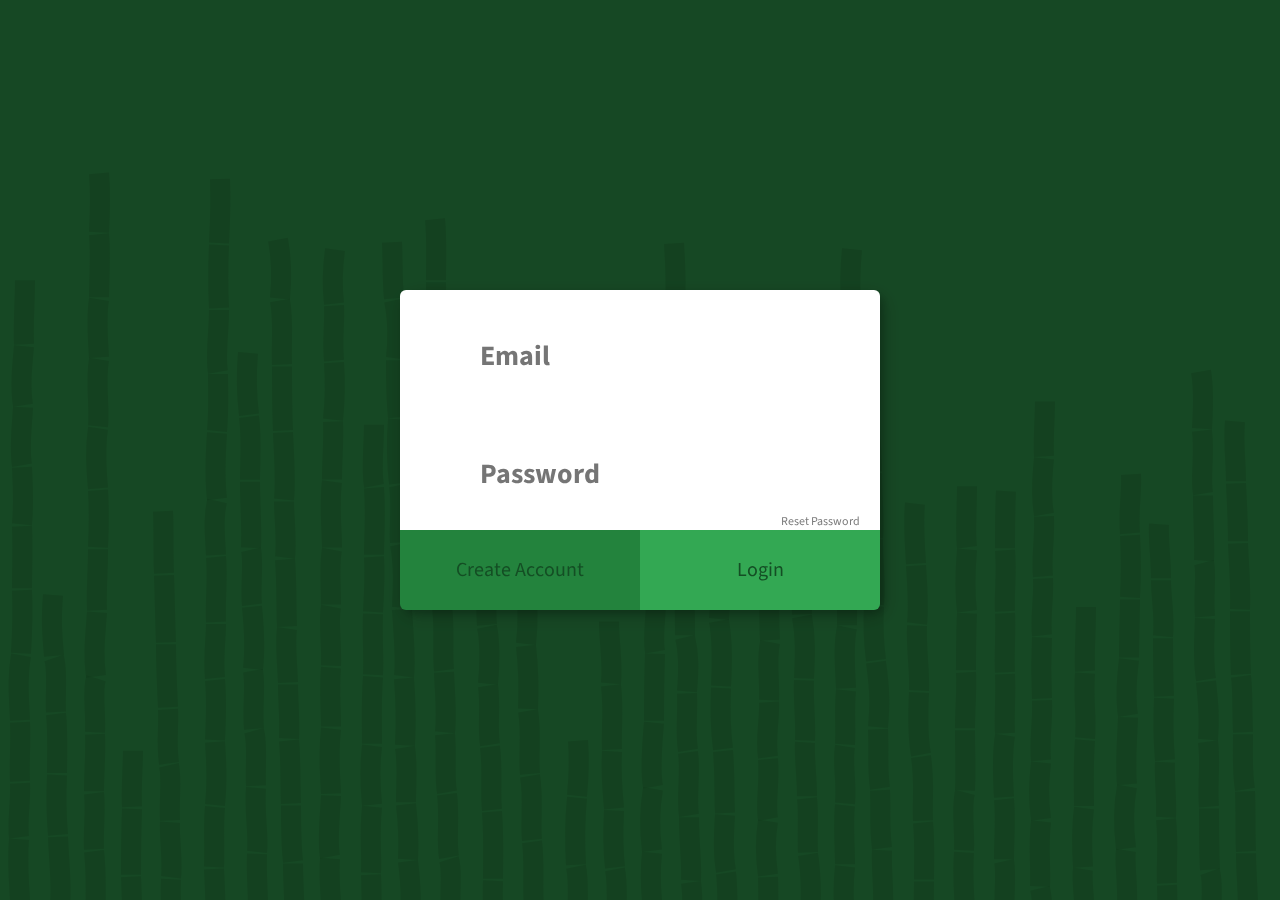
<file: src/newtab/index.html>
<html>

<head>
	<title>New Tab</title>
	<link href="https://fonts.googleapis.com/css?family=Basic|Source+Sans+Pro&display=swap" rel="stylesheet">
	<link rel="stylesheet" href="./style.css">
</head>

<body>

	<div class="login-overlay">
		<div class="login-popup">
			<div class="prompt">
				<input class="login" id="email" type="text" placeholder="Email" />
				<input class="login" id="password" type="password" placeholder="Password" />
				<p id="forgot-password-button" class="login-reset">Reset Password</p>
			</div>
			<div id="create-account-button" class="login left">
				<p>Create Account</p>
			</div>
			<div id="login-button" class="login right">
				<p>Login</p>
			</div>
		</div>
  </div>
  
  <div id="logout">Logout</div>

	<div class="container noselect">
		<div class="row character">
			<h1 id="character"></h1>
		</div>
		<div class="row confidence">
			<div id="confidence">
				<div class="col side left button" id="minus">
					-
				</div>
				<div class="col center">
					Confidence
				</div>
				<div class="col side right button" id="plus">
					+
				</div>
			</div>
		</div>
		<div class="row pinyin">
			<h2 id="pinyin"></h2>
		</div>
		<div class="row english">
			<p id="english"></p>
		</div>
	</div>

	<canvas id="canvas"></canvas>

	<script src="../packages/stitch.js"></script>
	<script src="../mongodb.js"></script>
	<script src="../packages/jquery.min.js"></script>
	<script src="./canvas.js"></script>
	<script src="./main.js"></script>
</body>

</html>
</file>
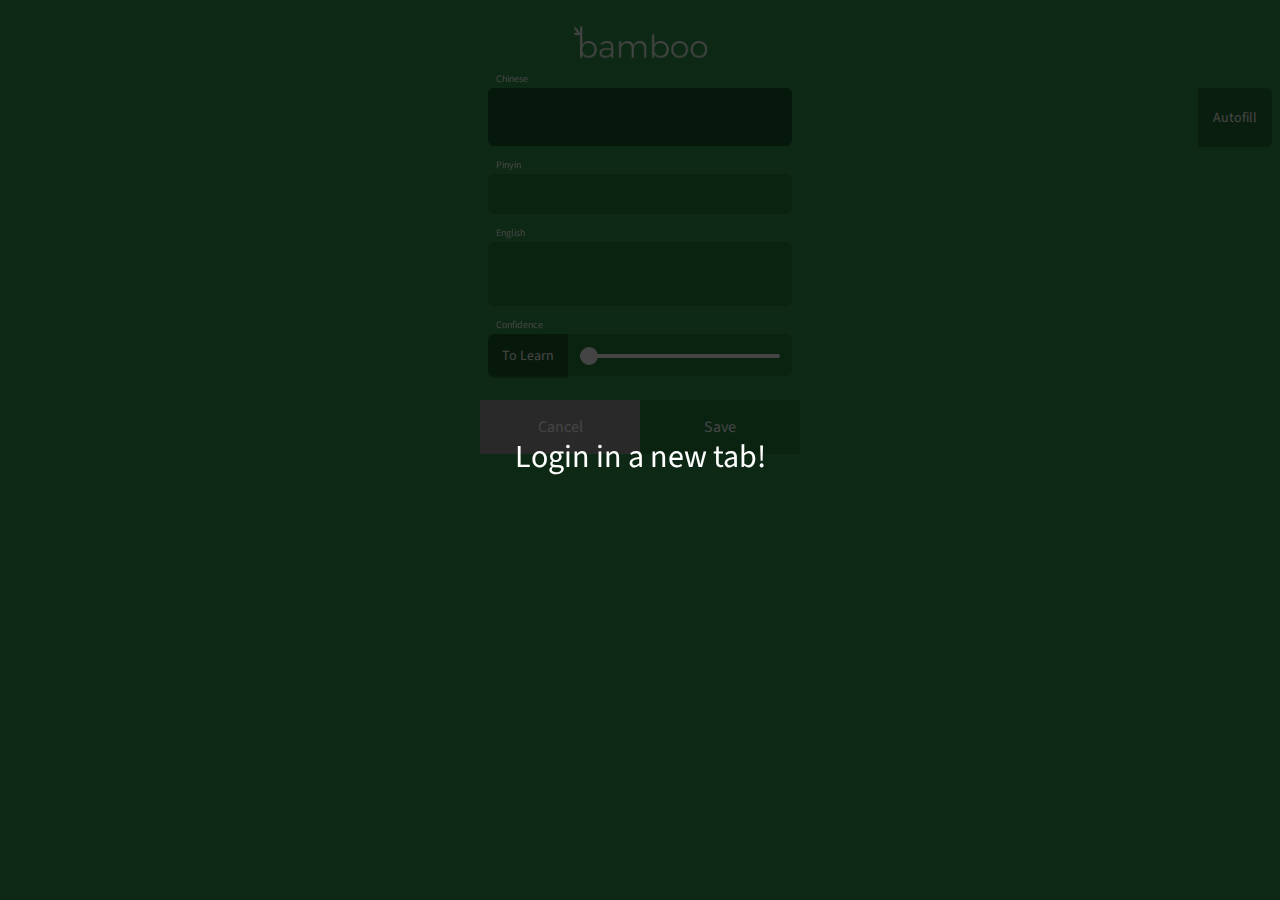
<file: src/popup/index.html>
<html>

<head>
	<title></title>
	<link href="https://fonts.googleapis.com/css?family=Basic|Source+Sans+Pro&display=swap" rel="stylesheet">
	<link rel="stylesheet" href="./style.css">
</head>

<body>

  <div id="Overlay">
    <div id="Prompt"></div>
  </div>

  <div class="Header">
    <img id="Logo" src="../logo.png" />
  </div>

  <!--  TODO: errors  -->

  <!--  Chinese  -->
  <div class="InputRow">
    <div class="InputHolder">
      <div class="Title">Chinese</div>
      <input type="text" class="Input" id="Chinese" />
      <span id="Autofill">Autofill</span>
    </div>
  </div>

  <!--  Pinyin  -->
  <div class="InputRow">
    <div class="InputHolder">
      <div class="Title">Pinyin</div>
      <input class="Input" id="Pinyin" type="text" />
    </div>
  </div>

  <!--  English  -->
  <div class="InputRow">
    <div class="InputHolder">
      <div class="Title">English</div>
      <textarea class="Input" id="English" type="text" rows="3"></textarea>
    </div>
  </div>

  <!--  Category  -->

  <!--  Confidence / Status  -->
  <div class="InputRow">
    <div class="InputHolder">
      <div class="Title">Confidence</div>
      <div class="SliderHolder">
        <div class="SliderLabel" id="ConfidenceLabel">To Learn</div>
        <input type="range" min="0" max="10" step="0.1" value='0' class="Slider" id="Confidence" />
      </div>
    </div>
  </div>

  <!--  Buttons  -->
  <div class="Actions">
    <div class="Button" id="Cancel">Cancel</div>
    <div class="Button" id="Save" tabindex="0">Save</div>
  </div>

	<script src="../packages/stitch.js"></script>
	<script src="../mongodb.js"></script>
	<script src="../phrase.js"></script>
	<script src="../packages/jquery.min.js"></script>
	<script src="./main.js"></script>
</body>

</html>
</file>
<file: src/newtab/style.css>
html, body {
	width: 100%;
	height: 100%;
  margin: 0 auto;
  color: #FFF;
  background: #1c1c1c;
}

.noselect {
  -webkit-touch-callout: none; /* iOS Safari */
    -webkit-user-select: none; /* Safari */
     -khtml-user-select: none; /* Konqueror HTML */
       -moz-user-select: none; /* Old versions of Firefox */
        -ms-user-select: none; /* Internet Explorer/Edge */
            user-select: none; /* Non-prefixed version, currently
                                  supported by Chrome, Opera and Firefox */
}

input {
	border: none;
	outline: none;
	background: none;
	font-family: "Source Sans Pro", sans-serif;
}

/* div {
	-webkit-transition: all 0.2s;
	transition: all 0.2s;
} */

/* Login */

div.login-overlay {
	width: 100%;
	height: 100%;
	background: #0008;
	z-index: 100;
	position: fixed;
	top: 0px;
  font-family: "Source Sans Pro", sans-serif;
  display: none;
}

div.login-overlay.open {
  display: inline;
}

div.login-overlay div.login-popup {
	position: absolute;
	top: 50%;
	left: 50%;
	margin: -160px 0 0 -240px;
	border-radius: 10px;
	box-shadow: 4px 4px 8px 0 #00000033, 4px 6px 20px 0 #00000030;
}
  
div.login-overlay div.login-popup div.prompt {
	width: 480px;
	height: 240px;
	max-height: 240px;
	border-radius: 6px 6px 0 0;
	background: #fff;
}
  
div.login-overlay div.login-popup div.prompt input.login {
	font-size: 28px;
	width: 80%;
	margin-left: 10%;
	margin-top: 14px;
	padding: 32px;
	font-weight: bold;
}
  
div.login-overlay div.login-popup div.prompt p.login-reset {
  margin-top: -13px;
  text-align: right;
  margin-right: 20px;
  font-size: 12px;
  color: #7b7b7b;
  cursor: pointer;
}
  
div.login-overlay div.login-popup div.login {
	height: 80px;
	color: #fff;
	width: 50%;
	float: left;
	-webkit-transition: all 0.2s;
	transition: all 0.2s;
}
  
div.login-overlay div.login-popup div.login.left {
	border-radius: 0 0 0 6px;
	background: #23833d;
}
  
div.login-overlay div.login-popup div.login.right {
	border-radius: 0 0 6px 0;
	background: #33a853;
}
  
div.login-overlay div.login-popup div.login:hover {
	cursor: pointer;
}
  
div.login-overlay div.login-popup div.login p {
	margin: 0 auto;
	text-align: center;
	font-size: 20px;
	padding-top: 26px;
	color: #144e24;
	-webkit-transition: all 0.2s;
	transition: all 0.2s;
}
  
div.login-overlay div.login-popup div.login:hover p {
	color: #fff;
}

/* Logout */

#logout {
  position: fixed;
  background: #0006;
  padding: 12px;
  z-index: 20;
  border-radius: 20px;
  right: 8px;
  top: 8px;
  opacity: .2;
	-webkit-transition: all 0.2s;
  transition: all 0.2s;
  cursor: pointer;
}

#logout:hover {
  opacity: 1;
}

/* Layout */

.container {
  text-align: center;
  top: 50%;
  position: absolute;
  width: 100%;
  margin-top: -110px;
  color: #FFF0;
  z-index: 1;
}

.row {
  width: 100%;
  line-height: 0;
}

/* Character */

.row.character {

}

#character {
  font-family: 'Noto Sans SC', sans-serif;
  font-size: 140px;
  color: #FFFd;
  cursor: pointer;
}

.container:hover #character {
  color: #FFF;
  text-shadow: 0px 4px 8px #0005;
}

/* Confidence */

.row.confidence {
  height: 60px;
}

#confidence {
  width: 240px;
  height: 40px;
  margin: 0 auto;
  border-radius: 40px;
  margin-top: 12px;
}

.container:hover #confidence {
  color: #FFF;
}

#confidence .col {
  float: left;
}

#confidence .col.side {
  width: 40px;
  height: 40px;
  border-radius: 40px;
  font-size: 30px;
  cursor: pointer;
  line-height: 33px;
}

.col.side:hover {
  background: #0006;
}

#confidence .col.center {
  width: calc(100% - 80px);
  padding: 13px 0;
  line-height: 12px;
}

/* Pinyin */

.row.pinyin {
  height: 14px;
}

#pinyin {
  font-family: 'Source Sans Pro', sans-serif;
  font-size: 2em;
  color: #FFF0;
  margin-top: 12px;
}

.container:hover #pinyin {
  color: #FFF;
  text-shadow: 0px 4px 8px #0005;
}

/* English */

.row.english {
  
}

#english {
  font-family: 'Source Sans Pro', sans-serif;
  font-size: 1.5em;
  color: #FFF0;
}

.container:hover #english {
  color: #FFF;
  text-shadow: 0px 4px 8px #0005;
}

/* CANVAS */

#canvas {
	display: block;
	background: #1c1c1c;
  position: fixed;
  z-index: 0;
  width: 100%;
  height: 100%;
  opacity: .9;
}
</file>
<file: src/popup/style.css>
html, body {
  width: 320px;
  margin: 0 auto;
  background: #339a4f;
  color: #FFF;
  font-family: "Source Sans Pro", sans-serif;
}

/* Overlay */

#Overlay {
  width: 100%;
  height: 100%;
  position: fixed;
  top: 0;
  left: 0;
  background: #000b;
  z-index: 100;
}

#Overlay #Prompt {
  color: #FFF;
  text-align: center;
  font-size: 32px;
  top: 50%;
  position: fixed;
  margin-top: -16px;
  width: 100%;
}

/* Header */

.Header {
  width: 100%;
  top: 0;
  left: 0;
}

.Header img#Logo {
  height: 36px;
  margin: 24px calc(50% - 68px) 0;
  cursor: pointer;
}

/* Input */

.InputRow {
  width: 100%;
  min-height: 40px;
  margin: 8px 8px;
}

.InputRow .InputHolder {
  width: calc(100% - 8px);
  margin-top: 28px;
}

.InputRow .InputHolder .Title {
  position: absolute;
  padding: 12px 8px;
  -webkit-transition: all .2s;
  transition: all .2s;
  /* originally animated */
  margin-top: -28px;
  font-size: 10px;
}

/* .InputRow .InputHolder:focus-within .Title,
.InputRow .InputHolder.HasValue .Title {
} */

.InputRow .InputHolder .Input {
  border: none;
  outline: none;
  resize: none;
  background: #23833d;
  border-radius: 6px;
  width: calc(100% - 8px);
  min-height: 40px;
  padding: 8px 8px;
  color: #FFF;
  font-size: 14px;
  -webkit-transition: all .2s;
  transition: all .2s;
}

.InputRow .InputHolder .Input:focus {
  background: #165c29;
}

.InputRow .InputHolder .Input#Chinese {
  font-size: 36px;
}

.InputRow .InputHolder #Autofill {
  position: absolute;
  right: 8px;
  width: 50px;
  height: 19px;
  text-align: center;
  background: #0004;
  border-radius: 0 6px 6px 0;
  padding: 20px 12px;
  font-size: 14px;
  cursor: pointer;
  -webkit-transition: all .2s;
  transition: all .2s;
}

.InputRow .InputHolder #Autofill:hover,
.InputRow .InputHolder #Autofill:focus {
  background: #0008;
  outline: none;
}

.InputRow .InputHolder .SliderHolder {
  background: #23833d;
  border-radius: 6px;
  width: calc(100% - 8px);
  min-height: 42px;
}

.InputRow .InputHolder .SliderHolder:focus-within {
  background: #165c29;
}

.SliderLabel {
  background: #0004;
  border-radius: 6px 0 0 6px;
  min-width: 80px;
  float: left;
  color: #FFF;
  text-align: center;
  padding: 12px 0;
  font-size: 14px;
  cursor: pointer;
  -webkit-transition: all .2s;
  transition: all .2s;
  user-select: none;
}

.SliderLabel:hover {
  background: #0008;
}

.Slider {
  -webkit-appearance: none;  
  appearance: none;
  outline: none; 
  width: calc(92% - 80px);
  height: 4px;
  margin: 20px 4%;
  border-radius: 4px;
  float: left;
}

.Slider::-webkit-slider-thumb {
  -webkit-appearance: none; 
  appearance: none;
  width: 18px; 
  height: 18px; 
  border-radius: 18px;
  background: #FFF; 
  cursor: pointer; 
}

/* Actions */

.Actions {
  height: 48px;
  margin-top: 24px;
}

.Actions .Button {
  width: 50%;
  /* width: 100%; */
  float: left;
  text-align: center;
  font-size: 16px;
  padding: 16px 0;
  cursor: pointer;
  -webkit-transition: all .2s;
  transition: all .2s;
}

.Actions .Button#Cancel {
  background: #999;
}

.Actions .Button#Cancel:hover {
  background: #666;
}

.Actions .Button#Save {
  background: #23833d;
}

.Actions .Button#Save:hover,
.Actions .Button#Save:focus {
  background: #165c29;
  outline: none;
}
</file>
